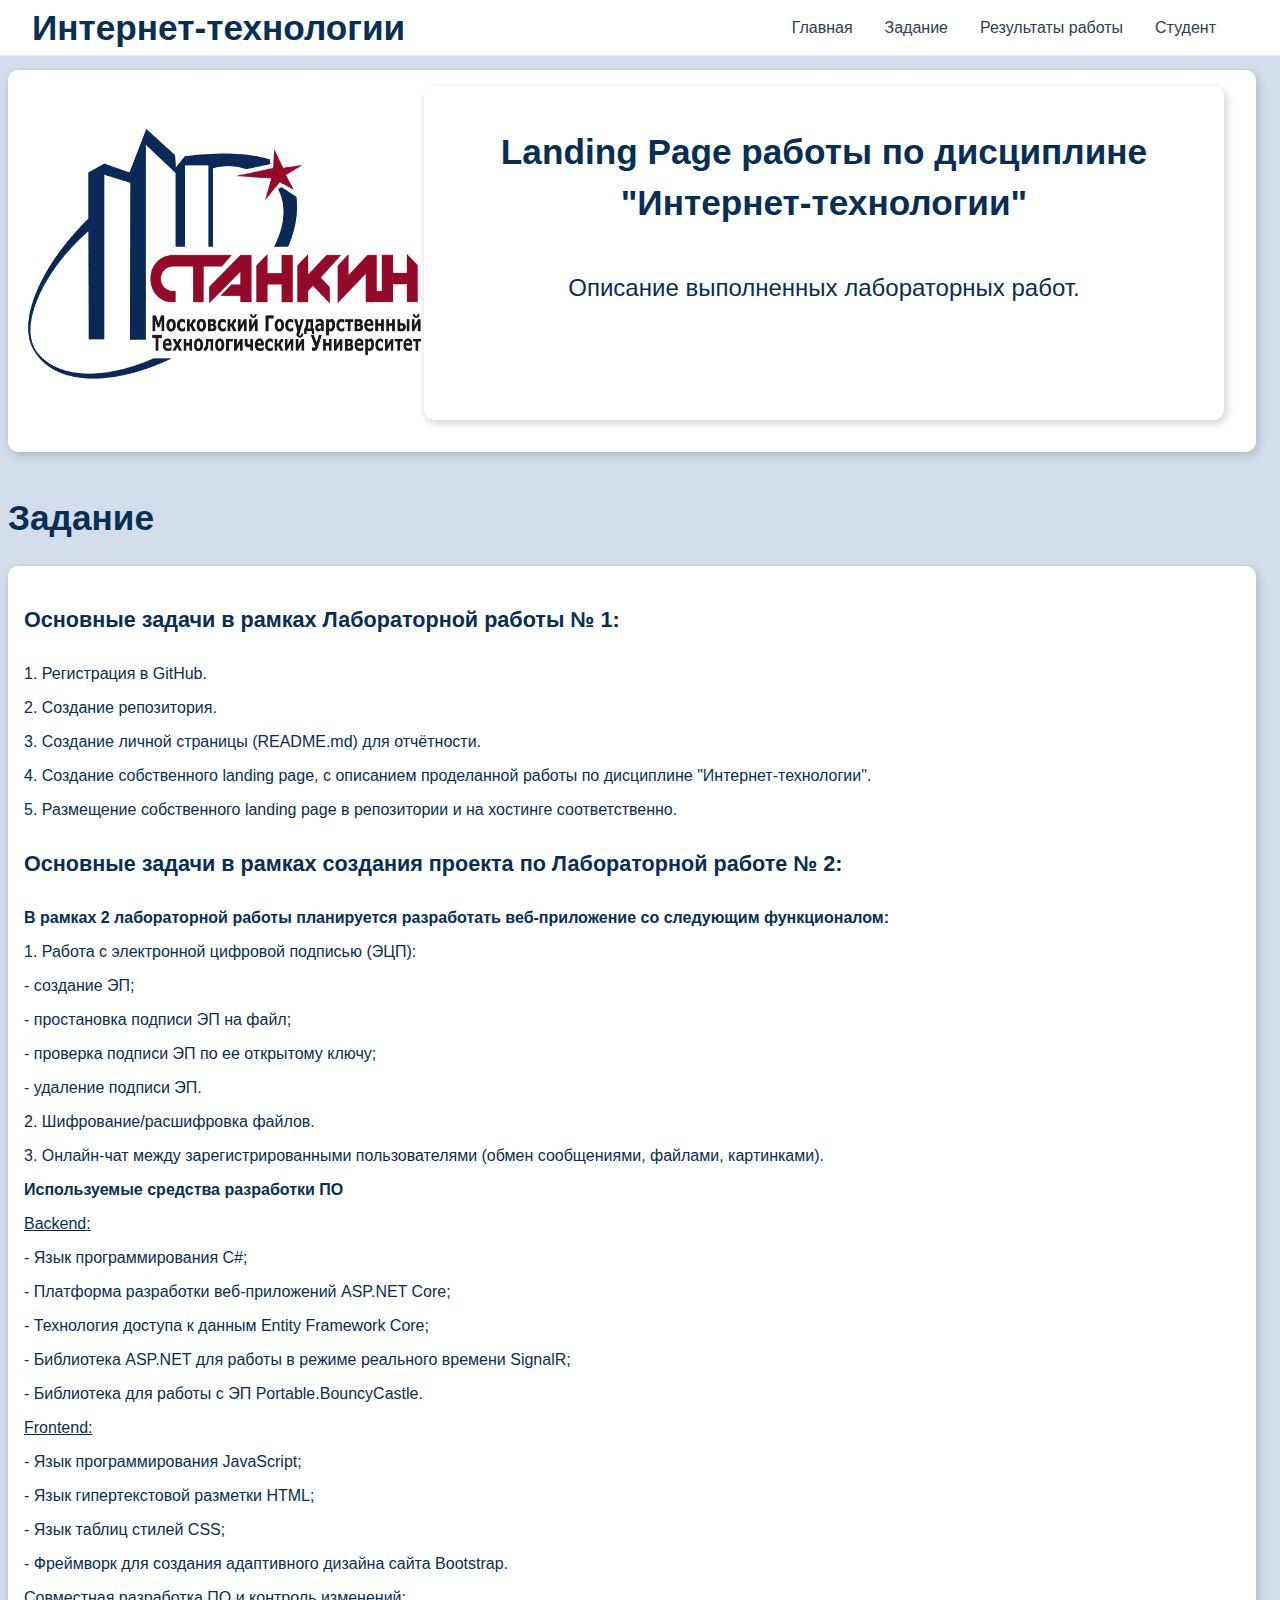
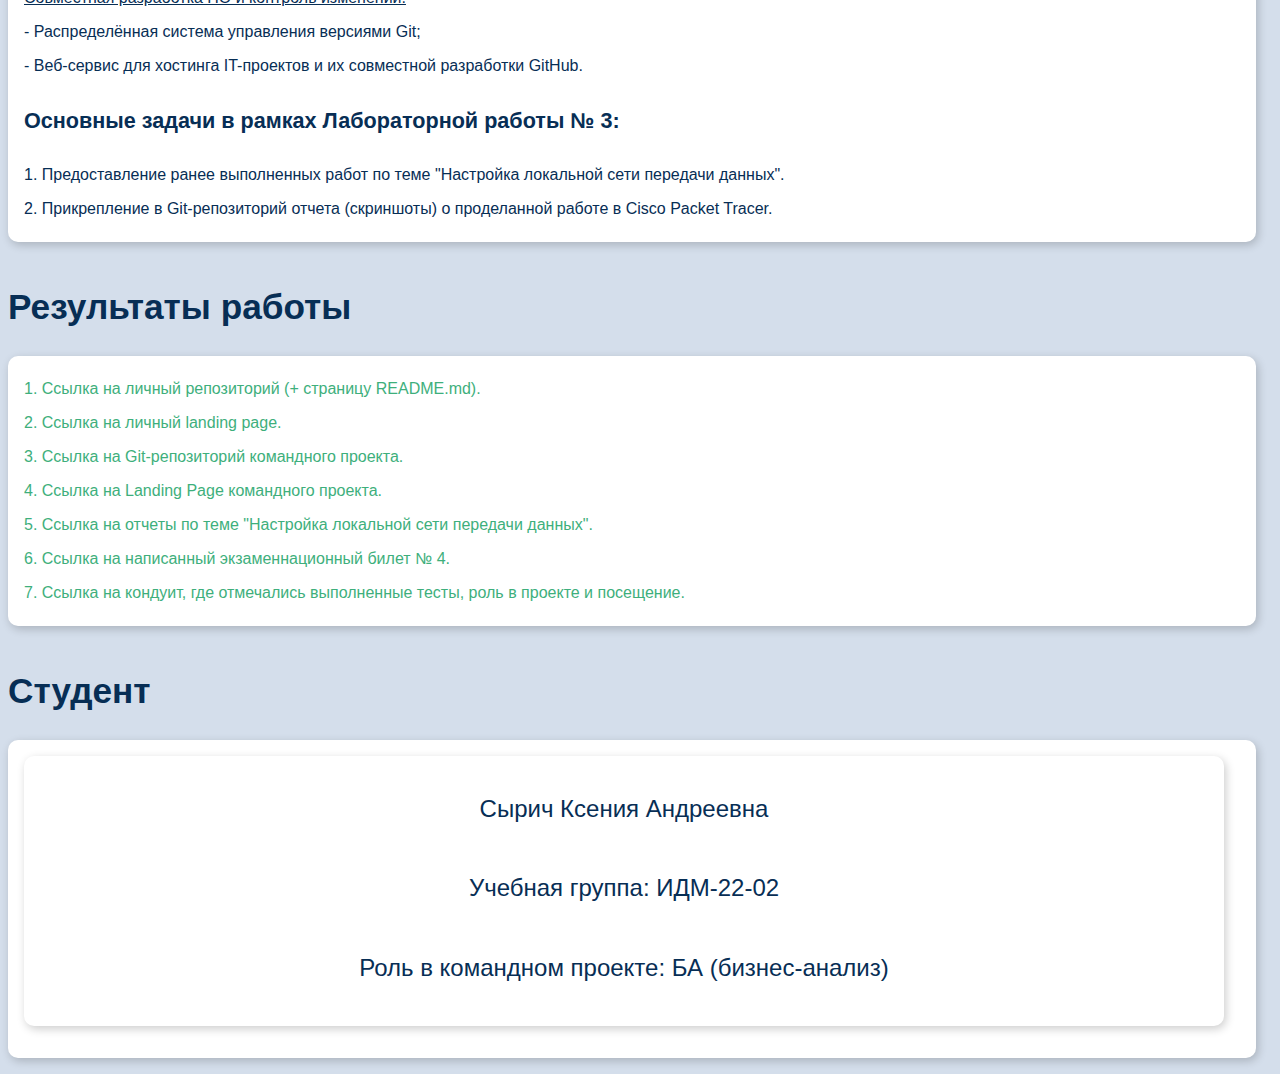
<file: index.html>
<!DOCTYPE html>
<html lang="en">
<head>
    <meta charset="UTF-8">
    <meta name="viewport" content="width=device-width, initial-scale=1.0">
    <link rel="stylesheet" href="style.css">
    <title>Сырич Ксения ИДМ-22-02</title>
</head>
<body>
    <div class="container">
        <div class="container with-nav">        
            <div class="navbar">        
            <h1>Интернет-технологии</h1>
            <div class="navbar-menu">            
                <li><a href="#main">Главная</a></li>
                <li><a href="#task">Задание</a></li>
                <li><a href="#work">Результаты работы</a></li>
                <li><a href="#people">Студент</a></li>
            </div>        
            </div>
        </div>
        <div class="container" id="main">
            <div class="card">
                <img src="src/stankin.png" alt="" width="400px" height="350px">     
                <div class="card with-text">
                    <h1 >Landing Page работы по дисциплине "Интернет-технологии"</h1>
                    <h2>Описание выполненных лабораторных работ.</h2>        
                </div>               
            </div>
        </div>        
        <div class="container" id="task">
            <div class="card-title">
                <h1>Задание</h1>
            </div> 
            <div class="card">
                <div class="list">
                    <h3><b>Основные задачи в рамках Лабораторной работы № 1:</b></h3>
                    <div class="list-item">
                        1. Регистрация в GitHub.
                    </div>
                    <div class="list-item">
                        2. Создание репозитория.
                    </div>
                    <div class="list-item">
                        3. Создание личной страницы (README.md) для отчётности.
                    </div>
                    <div class="list-item">
                        4. Создание собственного landing page, с описанием проделанной работы по дисциплине "Интернет-технологии".
                    </div>
			<div class="list-item">
                        5. Размещение собственного landing page в репозитории и на хостинге соответственно.
                    </div>
			<div class="list">
                    <h3><b>Основные задачи в рамках создания проекта по Лабораторной работе № 2:</b></h3>
                    <div class="list-item">
		     <b> 
                     В рамках 2 лабораторной работы планируется разработать веб-приложение со следующим функционалом:
                     </b>
                     </div>
                        <div class="list-item"> 1. Работа с электронной цифровой подписью (ЭЦП): </div>
			<div class="list-item"> - создание ЭП; </div>
                        <div class="list-item"> - простановка подписи ЭП на файл; </div>
                        <div class="list-item"> - проверка подписи ЭП по ее открытому ключу; </div> 
                        <div class="list-item"> - удаление подписи ЭП. </div>  
			<div class="list-item"> 2. Шифрование/расшифровка файлов. </div>
			<div class="list-item"> 3. Онлайн-чат между зарегистрированными пользователями (обмен сообщениями, файлами, картинками).</div>
                     <div class="list-item"> 
                        <b>
                     Используемые средства разработки ПО 
                        </b>
                     </div>
			<div class="list-item">
                        <u>
                         Backend:
                        </u>
                         </div>
                         <div class="list-item"> - Язык программирования С#; </div>
                         <div class="list-item"> - Платформа разработки веб-приложений ASP.NET Core; </div>
                         <div class="list-item"> - Технология доступа к данным Entity Framework Core; </div>
                         <div class="list-item"> - Библиотека ASP.NET для работы в режиме реального времени SignalR; </div>
                         <div class="list-item"> - Библиотека для работы с ЭП Portable.BouncyCastle. </div>
                        <div class="list-item">
                         <u> 
                         Frontend:
                         </u>  
                         </div>
                         <div class="list-item"> - Язык программирования JavaScript; </div>
                         <div class="list-item"> - Язык гипертекстовой разметки HTML; </div>
                         <div class="list-item"> - Язык таблиц стилей CSS; </div>
                         <div class="list-item"> - Фреймворк для создания адаптивного дизайна сайта Bootstrap. </div>
                        <div class="list-item"> 
                         <u>  
                         Совместная разработка ПО и контроль изменений: 
                         </u> 
                        </div>
                        <div class="list-item"> - Распределённая система управления версиями Git; </div>
                        <div class="list-item"> - Веб-сервис для хостинга IT-проектов и их совместной разработки GitHub. </div>    
                </div>      
			<div class="list">
                    <h3><b>Основные задачи в рамках Лабораторной работы № 3:</b></h3>
                    <div class="list-item">
                        1. Предоставление ранее выполненных работ по теме "Настройка локальной сети передачи данных".
                    </div>
                    <div class="list-item">
                        2. Прикрепление в Git-репозиторий отчета (скриншоты) о проделанной работе в Cisco Packet Tracer.
                    </div>
                </div>       
        </div> 
        </div> 
        </div> 
        <div class="container" id="work">
            <div class="card-title">
                <h1>Результаты работы</h1> 
            </div> 
            <div class="card"> 
                <div class="list">
                    <div class="list-item">
                        <a href="https://github.com/kxenki/IT_SyrichKseniia_22-02">
                        1. Ссылка на личный репозиторий (+ страницу README.md). 
                        </a>
                    </div>
                    <div class="list-item">
                        <a href="https://kxenki.github.io/IT_SyrichKseniia_22-02/">
                        2. Ссылка на личный landing page.
                        </a>
                    </div> 
                    <div class="list-item">
                        <a href="https://github.com/kxenki/IT_Project">
                        3. Ссылка на Git-репозиторий командного проекта. 
                        </a>
                    </div>
                    <div class="list-item">
			    <a  href="https://kxenki.github.io/IT_Project/">
                        4. Ссылка на Landing Page командного проекта.
			</a>
                    </div>
                    <div class="list-item">
			<a  href="https://drive.google.com/drive/folders/1AV4jVcu9noetbfa_nWdX42IZAnEYkyI_?usp=sharing">
                        5. Ссылка на отчеты  по теме "Настройка локальной сети передачи данных".
			</a>
                    </div>
                    <div class="list-item">
                        <a href="https://github.com/stankin/inet-2022/wiki/exam04">
                        6. Ссылка на написанный экзаменнационный билет № 4.
                        </a>
                    </div>
                    <div class="list-item">
                        <a href="https://docs.google.com/spreadsheets/d/1ypxgDUpNsaAK5PH90dTfGKdtDnWaeEDWfupEbDokN6A/edit?usp=sharing">
                        7. Ссылка на кондуит, где отмечались выполненные тесты, роль в проекте и посещение.
                        </a>
                    </div>
                </div>                          
            </div>
        </div> 
        <div class="container" id="people">  
            <div class="card-title">
                <h1>Студент</h1>  
            </div>            
            <div class="card">                                          
                <div class="card with-text">
                     <h2>Сырич Ксения Андреевна</h2> 
                     <h2>Учебная группа: ИДМ-22-02</h2>
                     <h2>Роль в командном проекте: БА (бизнес-анализ)</h2>             
                </div>  
            </div>                      
        </div> 
        <div id="footer">
    </div>
</body>
</html>
</file>
<file: style.css>
* {
    box-sizing: border-box;
}

body {
    font-family: Inter, Roboto, Oxygen, Fira Sans, Helvetica Neue, sans-serif;
    -webkit-font-smoothing: antialiased;
    -moz-osx-font-smoothing: grayscale;
    font-size: 16px;
    color: #072e55;
    background: #d4deeb;
}

a {
    color: #3eaf7c;
    font-weight: 500;
    text-decoration: none;
}

h1,
h2,
h3,
h4,
h5,
h6 {
    font-weight: 500;
    line-height: 1.45;
}

h1 {
    font-size: 2.2rem;
    font-weight: 600;
    text-align: center;
}

h2 {
    font-size: 1.5rem;
    padding-bottom: 0.3rem;
}

h3 {
    font-size: 1.35rem;
}

.container {
    margin: 0 auto;
    max-width: 1300px;
}

.container.with-nav {
    margin-top: 70px;
}

.card {
    overflow: hidden;
    padding: 1rem;
    margin-bottom: 1rem;
    margin-right: 1rem;
    border-radius: 10px;
    box-shadow: 2px 3px 10px rgba(0, 0, 0, 0.2);
    background: #fff;
    display: flex;
}

.card.center {
    display: flex;
    flex-direction: column;
    align-items: center;
}
.card.left {
    display: flex;
    float: left;
    flex-direction: column;
    align-items: center;
    border-radius: 0;
}
.card.right {
    display: flex;
    float: right;
    flex-direction: column;
    text-align: center;
    border-radius: 0;
}

.card a img{
    width: 60px;
    height: 60px;
}

.img-right{
    display: flex;
    border-radius: 10px;
    height: 5rem;
}
.card.with-text{
    display: flex;
    flex-direction: column;
    align-items: center;
    width: 260rem;
}
.card.with-text h2{
    text-align: center;
}

.card.center{
    position: absolute;
    right: 0%;
    display: block;
}

#footer{
    left: 0;
    bottom: 0;
    width: 100%;
    color: white;
    text-align: center;
}


#footer a{
    margin: 1rem;
}

#footer #imgLogo{
    float: right;
    width: 12rem;
}
#footer img{
    width: 4rem;
    height: 4rem;
}
.list {
    width: auto;
    margin: 0;
    padding: 0;
    list-style: none;
}

.list-item {
    display: flex;
    align-items: center;
    justify-content: space-between;
    padding: 0.5rem 0;
    transition: .22s all;
    text-overflow: ellipsis;
    white-space: nowrap;
    overflow: hidden;
}

.list-item:hover {
    background: #eee;
}

.navbar {
    display: flex;
    padding: 0 2rem;
    justify-content: space-between;
    align-items: center;
    position: fixed;
    z-index: 20;
    top: 0;
    left: 0;
    right: 0;
    height: 56px;
    background-color: #fff;
    box-sizing: border-box;
    border-bottom: 1px solid #eaecef;
}

.navbar-menu {
    list-style: none;
    display: flex;
}

.navbar-menu li {
    margin-right: 2rem;
}

.navbar-menu li a {
    color: #2c3e50;
    text-decoration: none;
}

.navbar-menu li a:hover, .navbar-menu li a.active {
    border-bottom: 2px solid #3eaf7c;
}

.card-title {
    display: flex;
    justify-content: space-between;
    align-items: center;
}
</file>
